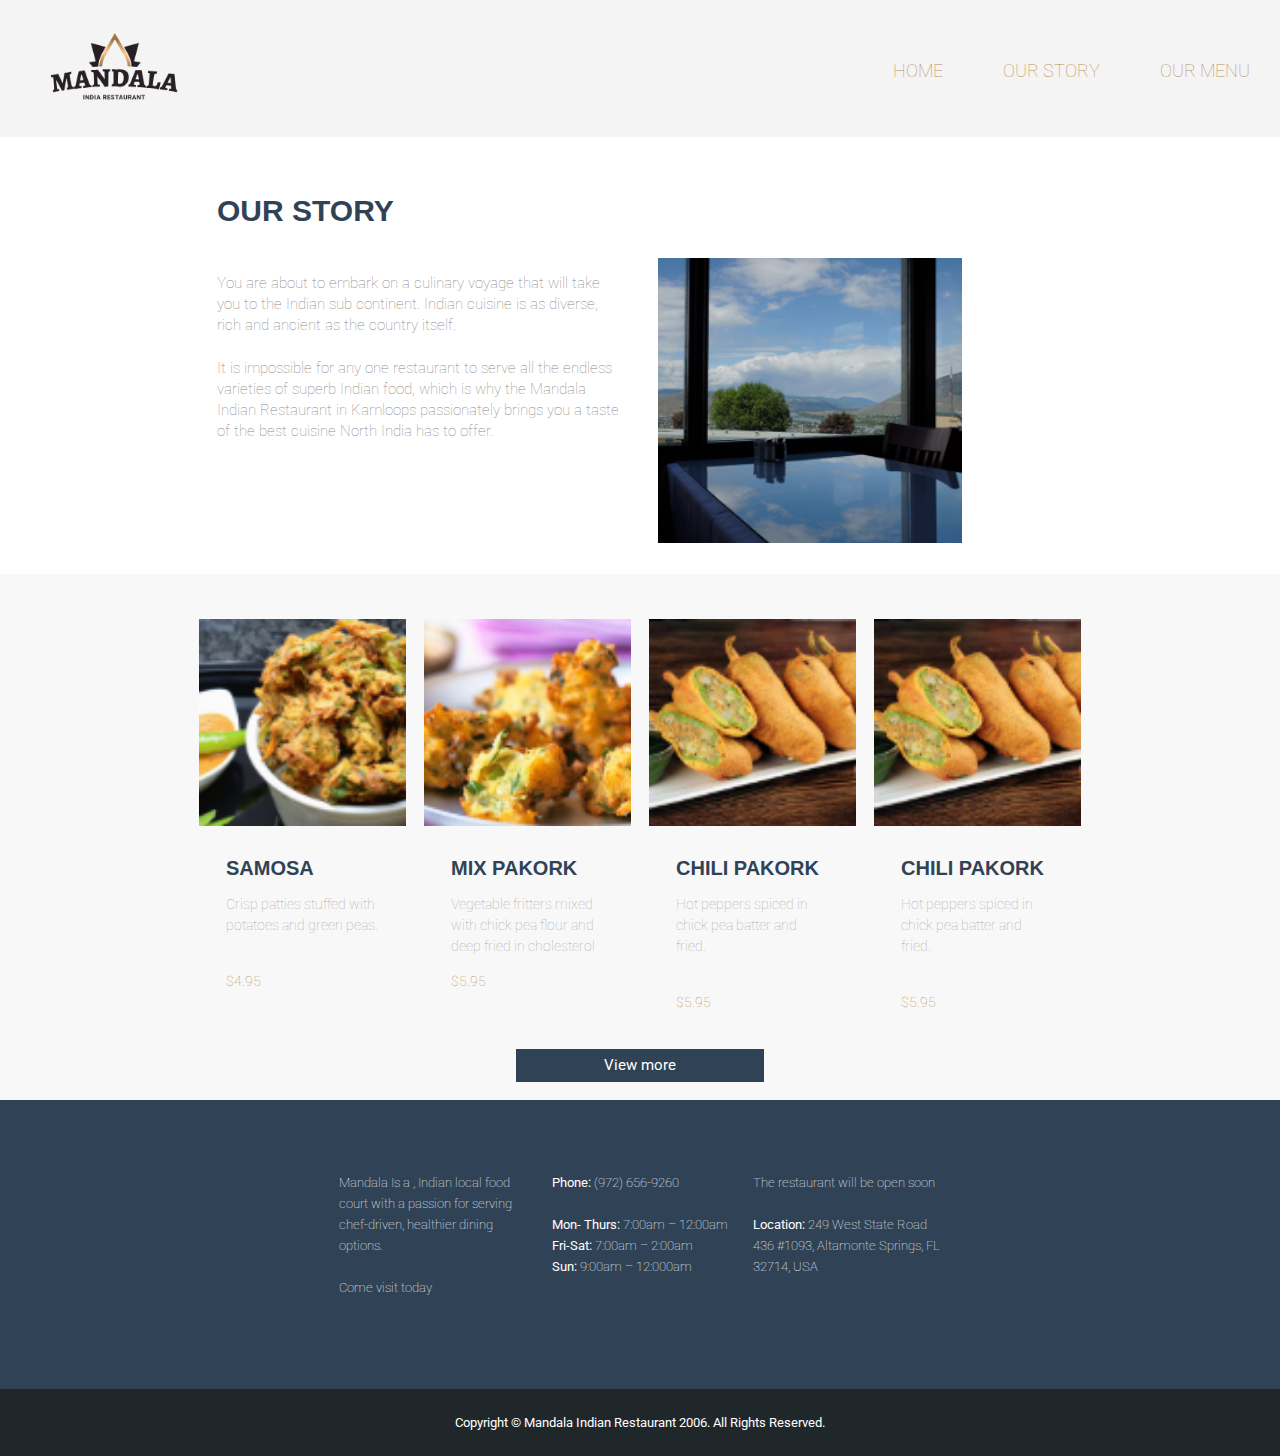
<file: index.html>
<!DOCTYPE html>
<html lang="en-US">

<head>
    <meta charset="UTF-8">
    <meta name="viewport" content="width=device-width, initial-scale=1">
    <title>Mandala - Restaurante</title>
    <link href="https://fonts.googleapis.com/css?family=Roboto" rel="stylesheet">

    <link rel="stylesheet" href="stylesheet/style.css" type="text/css" media="all">
    <link href="https://fonts.googleapis.com/css?family=Montez" rel="stylesheet">
    <link href="https://fonts.googleapis.com/css?family=Alegreya+Sans" rel="stylesheet">


</head>

<body class="site">
    <header class="header">
        <h1 class="logo"><a href="index.html"><img class="small" alt="Mandala logo" src="img/Logo/Logo.png"></a></h1>
        <ul class="main-nav">
            <li><a href="index.html">Home</a></li>
            <li><a href="our-story.html">Our story</a></li>
            <li><a href="menu.html">Our menu</a></li>
        </ul>
    </header>
    <main id="content" class="main-area">
        <section class="splash">
            <div class="splash-content">
                <h2 class="content-title">Our Story</h2>
                <div class="splash-text">
                    <p>
                        You are about to embark on a culinary voyage that will take you to the Indian sub continent. Indian cuisine is as diverse, rich and ancient as the country itself.<p>

                            It is impossible for any one restaurant to serve all the endless varieties of superb Indian food, which is why the Mandala Indian Restaurant in Kamloops passionately brings you a taste of the best cuisine North India has to offer.</p> <img src="img/Our_story.jpg" class="small" alt="this viwe is amazing">
                </div><!-- .splash-text -->
            </div><!-- .splash-content -->
        </section><!-- .splash -->

        <section class="buckets">
            <ul>
                <li>
                    <img src="img/Food/MIX%20PAKORK.jpg" alt="The food is so good">
                    <div class="bucket">
                        <h3 class="bucket-title">SAMOSA</h3>
                        <p class="readtxt">Crisp patties stuffed with potatoes and green peas.</p>
                        <br>
                        <p class="prices">$4.95</p>
                    </div><!-- .bucket -->
                </li>
                <li>
                    <img src="img/Food/ALOO%20PAKORA.jpg" alt="The food is so good">
                    <div class="bucket">
                        <h3 class="bucket-title">MIX PAKORK</h3>
                        <p class="readtxt">Vegetable fritters mixed with chick pea flour and deep fried in cholesterol </p>
                        <p class="prices">$5.95</p>
                    </div><!-- .bucket -->
                </li>
                <li>
                    <img src="img/Food/chilli-pakoda-recipe-by-rasoi-menu.jpg" alt="The food is so good">
                    <div class="bucket">
                        <h3 class="bucket-title">CHILI PAKORK</h3>
                        <p class="readtxt">Hot peppers spiced in chick pea batter and fried.</p>
                        <br>
                        <p class="prices">$5.95</p>
                    </div><!-- .bucket -->
                </li>
                <li>
                    <img src="img/Food/chilli-pakoda-recipe-by-rasoi-menu.jpg" alt="The leaf of a tropical plant.">
                    <div class="bucket">
                        <h3 class="bucket-title">CHILI PAKORK</h3>
                        <p class="readtxt">Hot peppers spiced in chick pea batter and fried.</p>
                        <br>
                        <p class="prices">$5.95</p>
                    </div><!-- .bucket -->
                </li>
            </ul>
            <a class="button" href="menu.html">View more</a>

        </section><!-- .buckets -->

        <div class="footer">
            <ul>
                <li>

                    <div class="footer">
                        <p class="bucket-title-footer">Mandala Is a , Indian local food court with a passion for serving chef-driven, healthier dining options.<br><br>Come visit today
                        </p>
                    </div><!-- .bucket -->
                </li>



                <li>
                    <div class="footer margintop">
                        <p class="bucket-title-footer"><strong>Phone:</strong> (972) 656-9260 <br><br>

                            <strong>Mon- Thurs:</strong> 7:00am – 12:00am<br>
                            <strong>Fri-Sat:</strong> 7:00am – 2:00am<br>
                            <strong> Sun:</strong> 9:00am – 12:000am</p>
                    </div><!-- .footer columns  -->
                </li>

                <li>
                    <div class="footer margintop">
                        <p class="bucket-title-footer">The restaurant will be open soon<br><br>
                            <strong>Location:</strong> 249 West State Road 436 #1093, Altamonte Springs, FL 32714, USA
                        </p>
                    </div><!-- .footer columns  -->
                </li>

            </ul>
        </div><!-- .Footer -->
    </main>

    <footer class="colophon">
        <aside>Copyright © Mandala Indian Restaurant 2006. All Rights Reserved. </aside>

    </footer>

</body>

</html>
</file>
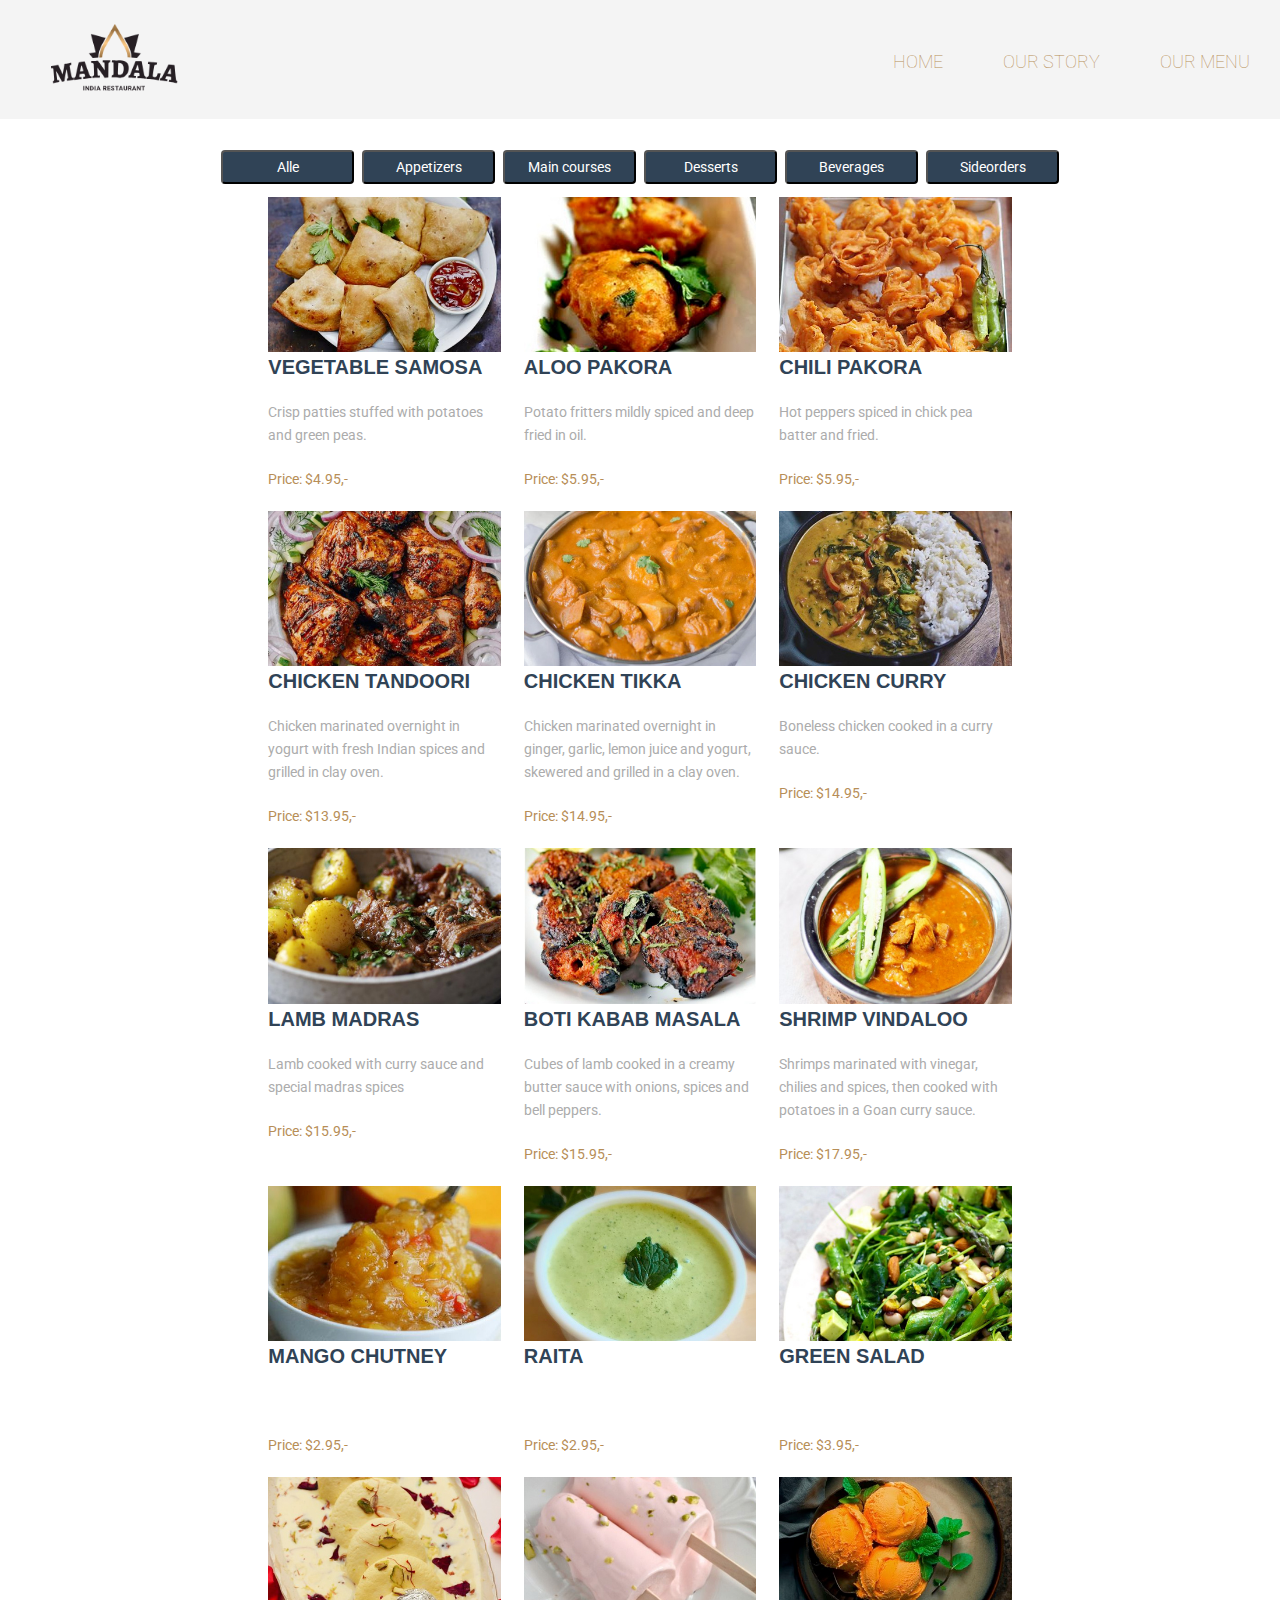
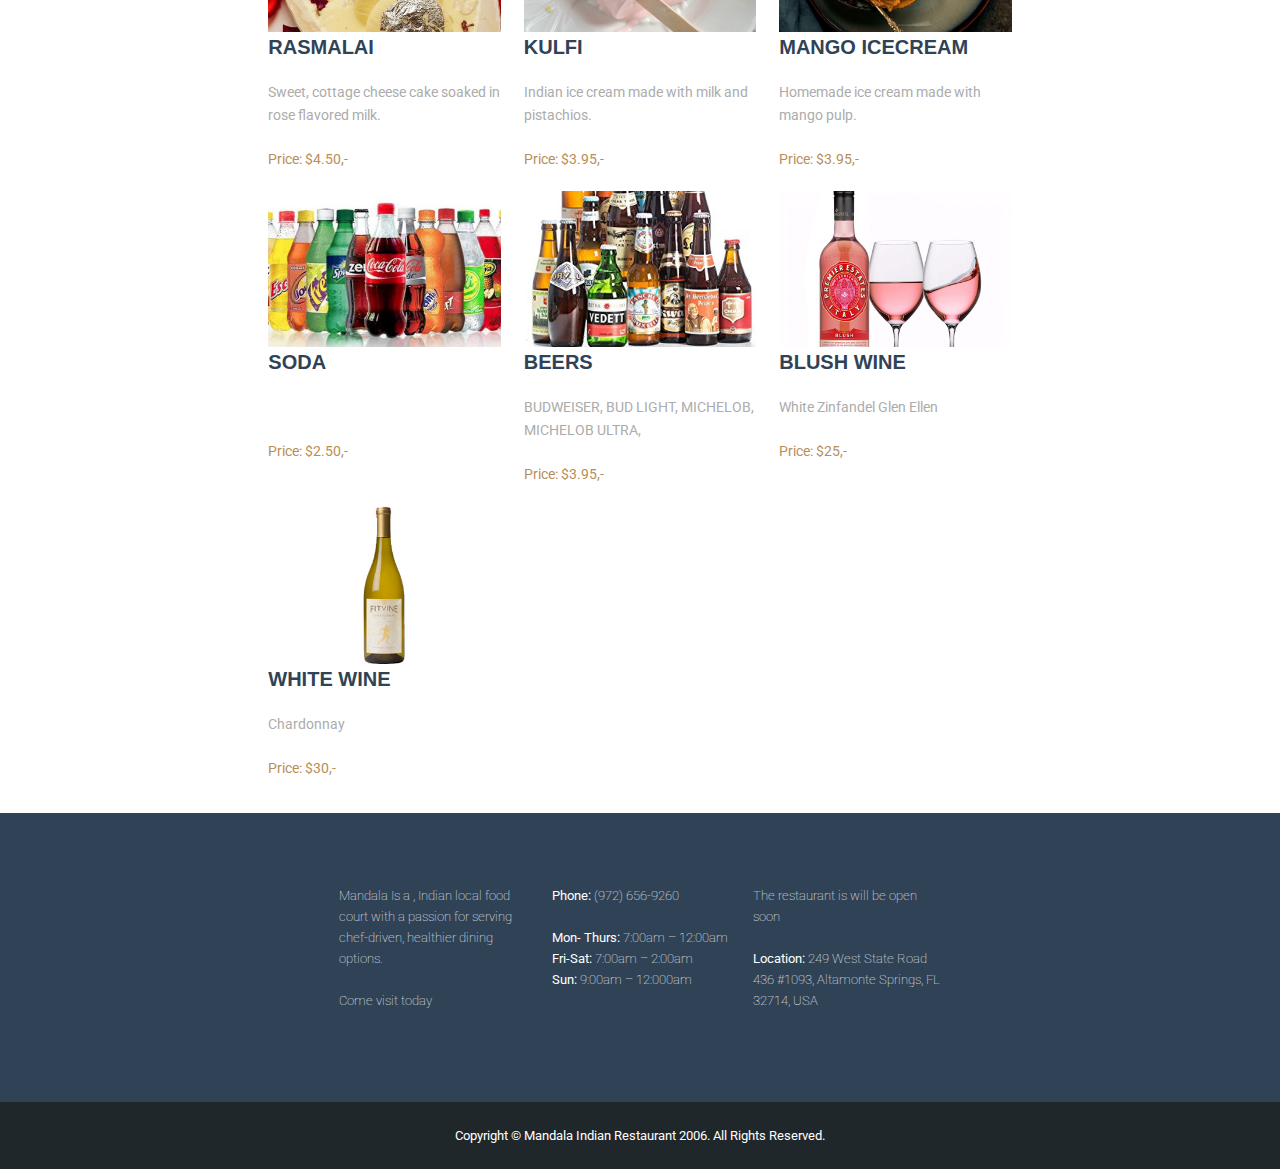
<file: menu.html>
<!DOCTYPE html>
<html lang="en-US">

<head>
    <meta charset="UTF-8">
    <meta name="viewport" content="width=device-width, initial-scale=1">
    <title>Mandala - Restaurante</title>
    <link href="https://fonts.googleapis.com/css?family=Roboto" rel="stylesheet">
    <link rel="stylesheet" href="stylesheet/style.css" type="text/css" media="all">
    <link href="https://fonts.googleapis.com/css?family=Montez" rel="stylesheet">
    <link href="https://fonts.googleapis.com/css?family=Alegreya+Sans" rel="stylesheet">
</head>

<body class="site">
    <header class="header">
        <h4 class="logo"><a href="index.html"><img class="small" alt="Mandala logo" src="img/Logo/Logo.png"></a></h4>
        <ul class="main-nav">
            <li><a href="index.html">Home</a></li>
            <li><a href="our-story.html">Our story</a></li>
            <li><a href="menu.html">Our menu</a></li>
        </ul>
    </header>

    <main id="content" class="main-area">
        <div class="splash">
            <div class="splash-content">
                <div class="centerbtn">
                    <button class="x2" data-kategori="alle">Alle</button>
                    <button class="x2" data-kategori="Forretter">Appetizers</button>
                    <button class="x2" data-kategori="Hovedretter">Main courses</button>
                    <button class="x2" data-kategori="Desserter">Desserts</button>
                    <button class="x2" data-kategori="Drikkevarer">Beverages</button>
                    <button class="x2" data-kategori="Sideorders">Sideorders</button>
                </div>
                <div class="container">
                    <div class="data-container"></div>
                </div>
                <template class="data-template">
                    <article class="retter">
                        <img src="" alt=""><br>
                        <h2></h2><br>
                        <span class="data-beskrivelse"></span><br><br>
                        <span class="data-price"></span><br>

                    </article>
                </template>

            </div><!-- .splash-content -->

        </div><!-- .our-menu end -->

        <div class="footer">
            <ul>
                <li>

                    <div class="footer">
                        <p class="bucket-title-footer">Mandala Is a , Indian local food court with a passion for serving chef-driven, healthier dining options.<br><br>Come visit today
                        </p>
                    </div><!-- .bucket -->
                </li>



                <li>
                    <div class="footer margintop">
                        <p class="bucket-title-footer"><strong>Phone:</strong> (972) 656-9260 <br><br>

                            <strong>Mon- Thurs:</strong> 7:00am – 12:00am<br>
                            <strong>Fri-Sat:</strong> 7:00am – 2:00am<br>
                            <strong> Sun:</strong> 9:00am – 12:000am</p>
                    </div><!-- .bucket -->
                </li>

                <li>
                    <div class="footer margintop">
                        <p class="bucket-title-footer">The restaurant is will be open soon<br><br>
                            <strong>Location:</strong> 249 West State Road 436 #1093, Altamonte Springs, FL 32714, USA
                        </p>
                    </div><!-- .bucket -->
                </li>
            </ul>
        </div><!-- .buckets -->





    </main>

    <footer class="colophon">
        <aside>Copyright © Mandala Indian Restaurant 2006. All Rights Reserved. </aside>

    </footer>
    <script>
        let retter;
        let dest = document.querySelector(".data-container");
        document.addEventListener("DOMContentLoaded", hentJson);
        madFilter = "alle";
        // Hvis du skifter classen så husk også at skifte den her
        document.querySelectorAll(".x2").forEach(knap => {

            knap.addEventListener("click", filtrering)

        });



        function filtrering() {

            dest.textContent = "";

            madFilter = this.getAttribute("data-kategori");

            visRetter();

        }





        async function hentJson() {
            let myJson = await fetch("menu.json");
            retter = await myJson.json();
            visRetter();
        }

        function visRetter() {
            let temp = document.querySelector(".data-template");
            //løb personlisten igennem og lav en klon
            retter.forEach(retter => {
                if (retter.kategori == madFilter || madFilter == "alle") {


                    let klon = temp.cloneNode(true).content;
                    //indsæt data i klonen

                    klon.querySelector("img").src = "food/small/" + retter.billede + "-sm.jpg";
                    klon.querySelector("h2").textContent = retter.navn;
                    klon.querySelector(".data-beskrivelse").textContent = retter.kortbeskrivelse;
                    klon.querySelector(".data-price").textContent = "Price: " + retter.price + ",-";
                    klon.querySelector("img").addEventListener("off", () => {
                        visModal(retter);
                    });

                    //placer klon i DOM
                    dest.appendChild(klon);

                }
            });
        }
    </script>
</body>

</html>
</file>
<file: stylesheet/style.css>
/*--------------------------------------------------------------
Accessibility
--------------------------------------------------------------*/
/* Text meant only for screen readers */
.screen-reader-text {
    clip: rect(1px, 1px, 1px, 1px);
    position: absolute !important;
    height: 1px;
    width: 1px;
    overflow: hidden;
}

.screen-reader-text:hover,
.screen-reader-text:active,
.screen-reader-text:focus {
    background-color: #f1f1f1;
    border-radius: 3px;
    box-shadow: 0 0 2px 2px rgba(0, 0, 0, 0.6);
    clip: auto !important;
    color: #21759b;
    display: block;
    font-size: 14px;
    font-weight: bold;
    height: auto;
    left: 5px;
    line-height: normal;
    padding: 15px 23px 14px;
    text-decoration: none;
    top: 5px;
    width: auto;
    z-index: 100000;
    /* Above WP toolbar */
}

#map {
    height: 200px;
    width: 100%;
}

/*--------------------------------------------------------------
Typography
--------------------------------------------------------------*/

body {
    margin: 0;
}

body,
button,
input,
select,
textarea {
    font-family: 'roboto';
    font-size: 18px;
}

h1,
h2,
h3,
h4,
h5,
h6 {
    clear: both;
}

p {
    margin-bottom: 1.5em;
    color: #898989;
    font-size: 15px;
    line-height: 21px;
    font-weight: lighter;
}

b,
strong {
    font-weight: bolder;
}


/*--------------------------------------------------------------
General styling
--------------------------------------------------------------*/

h1,
h2,
h3 {
    margin: 0;
    padding: 1em 0;
}



img {
    border: 0;
    width: 100%;
    height: auto;
}

.small {
    width: 75%;

}

.xsmall {
    width: 60%;
}

.social {
    width: 16px;
}

.left {
    width: 16px;
    margin-left: 1em;
}

h2 {
    font-family: 'Alegreya', sans-serif;
    color: #304356;
    text-transform: uppercase;
    font-size: 30px;
    font-weight: bold;

}


.bucket-title {
    font-family: 'Alegreya', sans-serif;
    color: #304356;
    font-size: 20px;
    padding: 0;
}

.bucket-title-footer {
    font-family: 'Roboto', sans-serif;
    color: #fff;
    font-size: 13px;
    padding: 0;

}

.prices {
    font-family: 'roboto', sans-serif;
    font-size: 14px;
    color: #B78E57;
    padding: 0;
    margin: 0;
}

.readtxt {
    margin: 0;
    padding: 1em 0;
    line-height: 21px;
    color: #ACACAC;
    font-size: 14px;
    font-family: 'roboto';
}



/* Promo section */

.logo,
.site-title {
    text-align: center;
}

.logo {
    font-size: 8em;
}

.site-title {
    margin-top: -1em;
    margin-bottom: 3em;
}

/* Splash section */



.splash-content {
    padding: 1.5em;
}

@media screen and (min-width: 600px) {
    .splash-text {
        columns: 2;
        column-gap: 2em;
    }

    .splash-text p {
        padding-top: 0;
    }
}

/* Buckets section */

.buckets {
    padding: 2em 1em 1em;
    background: #F8F8F8;
}

.buckets ul {
    margin: 0;
    padding: 0;

}

.buckets li {
    margin: .5em;
    list-style-type: none;

}

.bucket {
    padding: 1.5em;
}

/* Buckets footer */

.footer {
    padding: 2em 1em 1em;
    background: #304356;
    justify-items: center;


}

.margin {
    margin-top: 110px;
}

. .footer ul {
    margin: 0;
    padding: 0;

}

.footer li {
    margin-bottom: 1em;
    list-style-type: none;
}

.footer {
    padding: .5em;
}

.fed {
    font-weight: bold;
    text-decoration: underline;
}

/* More section */
.more {
    padding: 2em;
}

/* Twins section */

.twin {
    padding: 2em;
    background: #2185C5;
    color: white;
}

.twin:last-of-type {
    background: #FF7F66;
}

/* Colophon section */
.colophon {
    padding: 2em;
    background: #1F272A;
    color: white;
    text-align: center;
    font-family: 'roboto';
    font-size: 13px;
}

.colophon a {
    color: white;
}

.colophon a:hover,
.colophon a:focus {
    border-bottom: 1px solid white;
}



/* Banner */
#shadow {
    background-image: url(img/banner-home-1.jpg)
}

/* menu */
* {
    box-sizing: border-box;
}


ul {
    margin: 0;
    padding: 0;
    list-style: none;
}

.logo {
    margin: 0;
    font-size: .5em
}

.main-nav {
    margin-top: 5px;
}

.logo a,
.main-nav a {
    padding: 15px 30px;
    text-transform: uppercase;
    display: block;
    font-family: 'roboto';
    font-weight: lighter;
    color: #000;
    font-size: 18px;
    text-decoration: none;
    color: #B78E57;
    text-align: center;
}


.main-nav a:hover {
    color: #C49F6D;
}

.main-nav a:active {
    font-weight: bolder;


}

.header {
    padding-top: .5em;
    padding-bottom: .5em;

    background-color: #f4f4f4;

}



/* Button */

button {
    padding: .5em;
    background-color: #304356;
    font-family: 'roboto';
    font-size: 15px;
    color: #fff;
    align-items: content;
    text-decoration: none;
}

.button {
    padding: .5em;
    background-color: #304356;
    font-family: 'roboto';
    font-size: 15px;
    color: #fff;
    align-items: content;
    text-decoration: none;
}

.margintop {
    margin-top: 5px;
    position: relative;
}


/*--------------------------------------------------------------
menucard!
--------------------------------------------------------------*/

.retter {
    margin: .5em;
}

.retter h2 {
    font-family: 'Alegreya', sans-serif;
    color: #304356;
    font-size: 20px;
    padding: 0;
}

.data-beskrivelse {
    margin: 0;
    padding: 1em 0;
    line-height: 21px;
    color: #ACACAC;
    font-size: 14px;
    font-family: 'roboto';
}

.data-container article img {
    width: 100%;
}

.data-price {
    font-family: 'roboto', sans-serif;
    font-size: 14px;
    color: #B78E57;
    padding: 0;
    margin: 0;
}

.data-container {
    margin: 0 auto;
    display: grid;


}

.x2 {
    height: 100%;

    border-radius: 10px;
    font-size: 12px;

}



#modal {
    background-color: rgba(0, 0, 0, .7);
    width: 100vw;
    height: 100vh;
    position: fixed;
    text-align: center;
    opacity: 0;
    pointer-events: none;
    transition: 1s;
}

#modal-content {
    width: 80%;
    height: 50%;
    background-color: rgba(250, 250, 250, 0);
    margin: auto;
}

#modal.vis {
    opacity: 1;
    pointer-events: all;
    transition: 0.5s;
}

#modal img {
    margin-top: 20px;
    max-width: 100%;
    max-height: 100%;

}

#modal-boks {
    max-width: 100%;
    background: #cccccc;
    margin: auto;
    padding: 10px;
    text-align: left;
}

.close {
    width: 10%;
    height: 5%;
    cursor: pointer;
    margin: 20px 0px;
    background: #cccccc;
}

.centerbtn {
    display: flex;
    justify-content: space-around;

}


/*--------------------------------------------------------------
Use flex to create a three-bucket layout
--------------------------------------------------------------*/


/* =================================
  Media Queries
==================================== */
@media screen and (min-width:404px) {



    .data-container {
        padding-left: 5%;
        padding-right: 5%;
        grid-gap: 5px;
        grid-template-columns: repeat(2, 1fr);
    }

    .close {
        width: 5%;

    }

    .x2 {
        width: 100%;
        height: 100%;
        border-radius: 4px;
        font-size: 8px;
    }

    .button a {
        text-decoration: none;
        color: white;
        font-size: 9px;

    }


}

@media screen and (min-width:580px) {
    .data-container {
        grid-gap: 5px;
        grid-template-columns: repeat(3, 1fr);
    }

    .centerbtn {
        justify-content: center;
    }

    .x2 {
        margin: .3em;
        padding: auto;
        width: 100%;
        height: 100%;
        border-radius: 4px;
        font-size: 10px;
    }

    .button a {
        text-decoration: none;
        color: white;
        font-size: 11px;

    }

}

#modal img {
    margin-bottom: 10px;
}



@media screen and (min-width:600px) {
    #modal-boks {
        max-width: 475px;

    }

    .x2 {
        margin: .3em;
        padding: auto;
        width: 100%;
        height: 100%;
        border-radius: 4px;
        font-size: 11.5px;
    }


}


@media screen and (min-width: 700px) {
    @supports (display: flex) {

        .buckets ul {
            display: flex;
            justify-content: space-between;
        }

        .buckets li {
            width: 25%;

        }

        .footer ul {
            display: flex;
            justify-content: center;

        }

        .footer li {
            width: 25%;
        }

        .button {
            width: 20%;
            margin: auto;
            text-align: center;
            grid-column: 1/5;

        }

        .button a {
            text-decoration: none;
            color: white;
        }

    }
}

@media screen and (max-width: 700px) {

    .margintop {
        margin-top: 0px;
    }

    * {
        text-align: center;
    }

    .button {
        width: 20%;
        margin: auto;
        text-align: center;
        grid-column: 1/5;

    }

    .button a {
        text-decoration: none;
        color: white;
    }

}

@media (min-width: 769px) {

    .header,
    .main-nav {
        display: flex;
    }

    .header {
        flex-direction: column;
        align-items: center;
    }

    .button a {
        text-decoration: none;
        color: white;
        font-size: 14px;

    }


}



@media (min-width: 1025px) {
    .header {
        flex-direction: row;
        justify-content: space-between;
    }

    .x2 {
        -webkit-border-radius: 10px;
        -moz-border-radius: 10px;
        border-radius: 4px;
        font-size: 14px;

    }



    .button a {
        text-decoration: none;
        color: white;
        font-size: 15px;

    }

}

@media screen and (min-width:1050px) {
    .x2 {
        -webkit-border-radius: 10px;
        -moz-border-radius: 10px;
        border-radius: 4px;
        font-size: 14px;
    }

    .button {
        width: 20%;
        margin: auto;
        text-align: center;
        grid-column: 1/5;

    }

    .button a {
        text-decoration: none;
        color: white;
    }
}






/*--------------------------------------------------------------
Basic responsive layout for all browsers:
--------------------------------------------------------------*/

.site {
    max-width: 50em;
    margin: 0 auto;
}

/*--------------------------------------------------------------
CSS Grid layout for modern browsers:
--------------------------------------------------------------*/

/* Check for CSS Grid support: */
@supports (grid-area: auto) {

    /* Enable grid for viewports 600px and wider: */
    @media screen and (min-width: 600px) {

        /* Disable fallback max-width center aligned rule: */
        .site {
            max-width: none;
        }

        /* Four-column layout: Two center columns have total width of 50em: */
        .main-area > *,
        .colophon {
            display: grid;
            grid-template-columns: 1fr repeat(2, minmax(auto, 25em)) 1fr;
        }

        /* Center items by placing them in the two center columns: */
        .splash-content {
            grid-column: 2/4;
        }


        .buckets ul {
            grid-column: 2/4;
        }

        .footer ul {
            grid-column: 2/4;
            align-items: baseline;
            margin: 2em;


        }

        .button {
            width: 20%;
            margin: auto;
            text-align: center;
            grid-column: 1/5;

        }

        .button a {
            text-decoration: none;
            color: white;
        }

        /* Use automatic grid placement + span to let each item span two columns: */
        .twin,
        .colophon aside {
            grid-column: 2/4;
        }

    }

}
</file>
